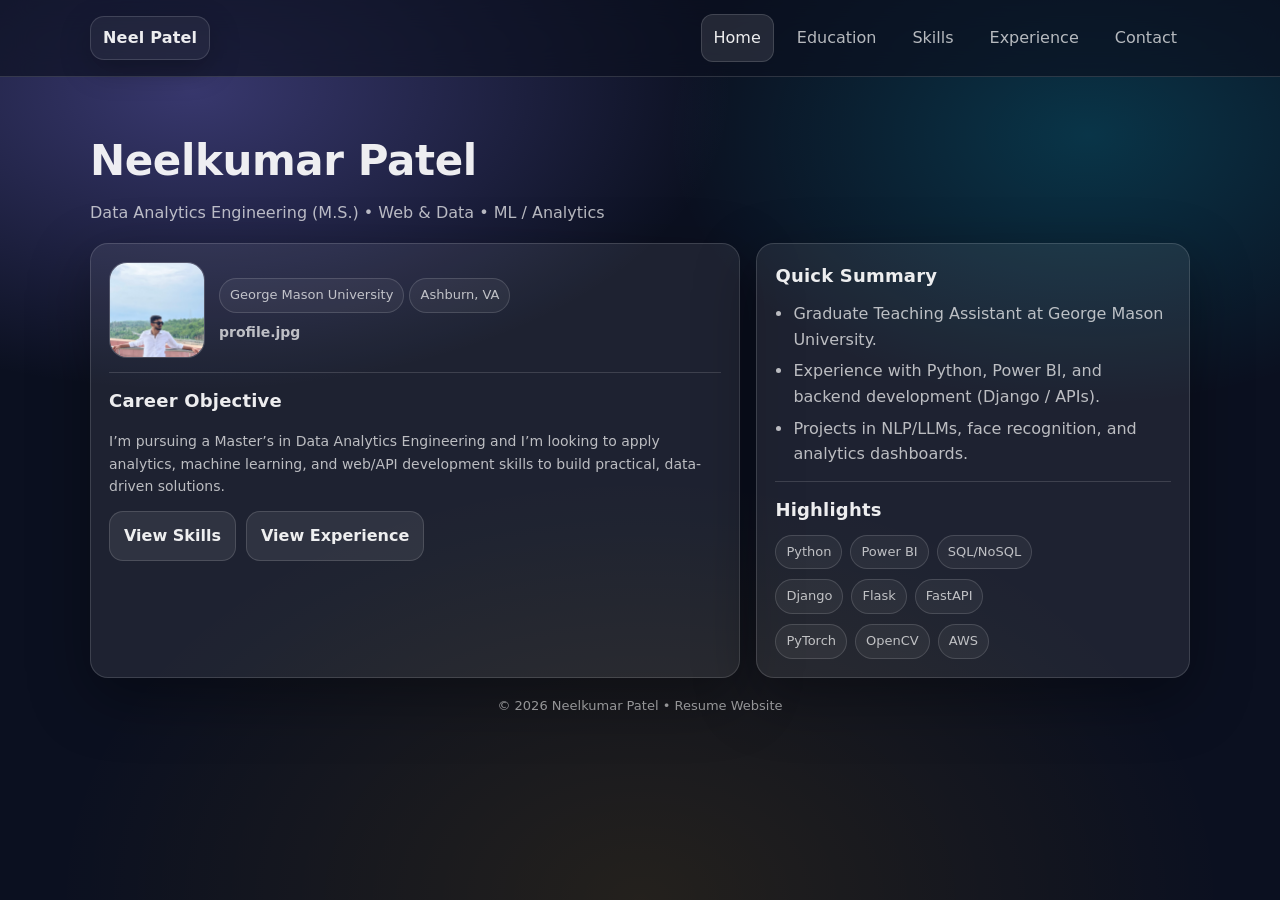
<file: index.html>
<!doctype html>
<html lang="en">
<head>
  <meta charset="utf-8" />
  <meta name="viewport" content="width=device-width,initial-scale=1" />
  <title>Neelkumar Patel | Resume Website</title>
  <link rel="stylesheet" href="styles.css" />
</head>

<body>
  <!-- NAV (copy same navbar on every page) -->
  <header class="nav">
    <div class="nav-inner">
      <div class="brand">Neel Patel</div>
      <nav class="nav-links">
        <a class="active" href="index.html">Home</a>
        <a href="education.html">Education</a>
        <a href="skills.html">Skills</a>
        <a href="experience.html">Experience</a>
        <a href="contact.html">Contact</a>
      </nav>
    </div>
  </header>

  <main class="container">
    <h1 class="page-title">Neelkumar Patel</h1>
    <p class="subtext">Data Analytics Engineering (M.S.) • Web & Data • ML / Analytics</p>

    <div class="grid">
      <section class="card">
        <div class="profile">
          <img class="avatar" src="Images/profile.jpg" alt="Profile photo of Neelkumar Patel" />
          <div>
            <div class="badge">George Mason University</div>
            <div class="badge">Ashburn, VA</div>
            <p class="small" style="margin:8px 0 0;">
              <b>profile.jpg</b>
            </p>
          </div>
        </div>

        <div class="hr"></div>

        <h2>Career Objective</h2>
        <p class="small">
          I’m pursuing a Master’s in Data Analytics Engineering and I’m looking to apply analytics, machine learning,
          and web/API development skills to build practical, data-driven solutions.
        </p>

        <div class="btn-row">
          <a class="btn" href="skills.html">View Skills</a>
          <a class="btn" href="experience.html">View Experience</a>
          <!-- Optional: if you upload your PDF resume into repo root, rename it resume.pdf -->
          <!-- <a class="btn" href="resume.pdf" target="_blank" rel="noopener">Download Resume (PDF)</a> -->
        </div>
      </section>

      <aside class="card">
        <h2>Quick Summary</h2>
        <ul class="list">
          <li>Graduate Teaching Assistant at George Mason University.</li>
          <li>Experience with Python, Power BI, and backend development (Django / APIs).</li>
          <li>Projects in NLP/LLMs, face recognition, and analytics dashboards.</li>
        </ul>

        <div class="hr"></div>

        <h2>Highlights</h2>
        <div class="kv">
          <div class="row"><span class="badge">Python</span><span class="badge">Power BI</span><span class="badge">SQL/NoSQL</span></div>
          <div class="row"><span class="badge">Django</span><span class="badge">Flask</span><span class="badge">FastAPI</span></div>
          <div class="row"><span class="badge">PyTorch</span><span class="badge">OpenCV</span><span class="badge">AWS</span></div>
        </div>
      </aside>
    </div>

    <p class="footer">© <span id="y"></span> Neelkumar Patel • Resume Website</p>
  </main>

  <script>
    document.getElementById("y").textContent = new Date().getFullYear();
  </script>
</body>
</html>
</file>
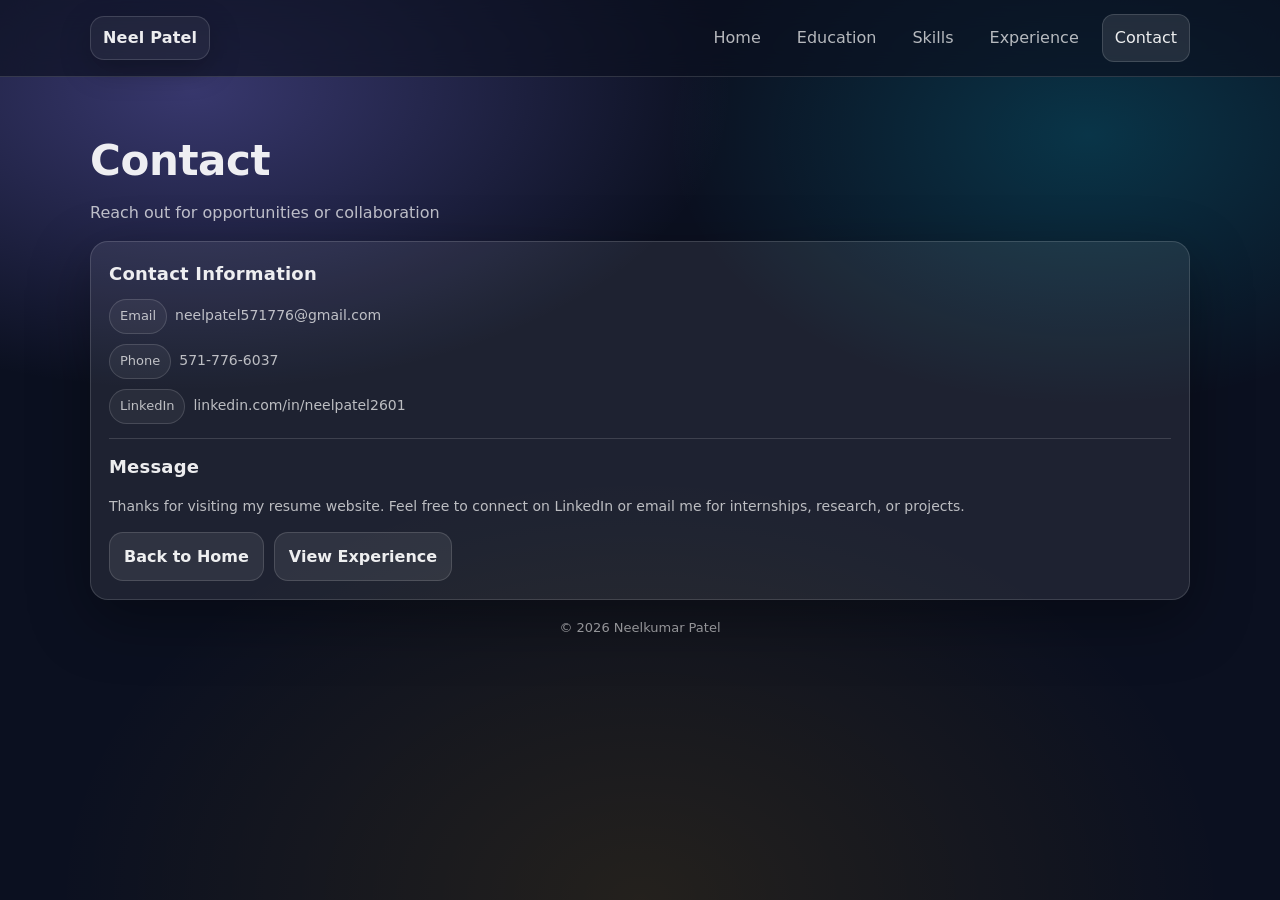
<file: contact.html>
<!doctype html>
<html lang="en">
<head>
  <meta charset="utf-8" />
  <meta name="viewport" content="width=device-width,initial-scale=1" />
  <title>Contact | Neelkumar Patel</title>
  <link rel="stylesheet" href="styles.css" />
</head>

<body>
  <header class="nav">
    <div class="nav-inner">
      <div class="brand">Neel Patel</div>
      <nav class="nav-links">
        <a href="index.html">Home</a>
        <a href="education.html">Education</a>
        <a href="skills.html">Skills</a>
        <a href="experience.html">Experience</a>
        <a class="active" href="contact.html">Contact</a>
      </nav>
    </div>
  </header>

  <main class="container">
    <h1 class="page-title">Contact</h1>
    <p class="subtext">Reach out for opportunities or collaboration</p>

    <section class="card">
      <h2>Contact Information</h2>

      <div class="kv">
        <div class="row"><span class="badge">Email</span> <span class="small">neelpatel571776@gmail.com</span></div>
        <div class="row"><span class="badge">Phone</span> <span class="small">571-776-6037</span></div>
        <div class="row"><span class="badge">LinkedIn</span>
          <span class="small">
            <a href="https://linkedin.com/in/neelpatel2601" target="_blank" rel="noopener">linkedin.com/in/neelpatel2601</a>
          </span>
        </div>
      </div>

      <div class="hr"></div>

      <h2>Message</h2>
      <p class="small">
        Thanks for visiting my resume website. Feel free to connect on LinkedIn or email me for internships, research, or projects.
      </p>

      <div class="btn-row">
        <a class="btn" href="index.html">Back to Home</a>
        <a class="btn" href="experience.html">View Experience</a>
      </div>
    </section>

    <p class="footer">© <span id="y"></span> Neelkumar Patel</p>
  </main>

  <script>
    document.getElementById("y").textContent = new Date().getFullYear();
  </script>
</body>
</html>
</file>
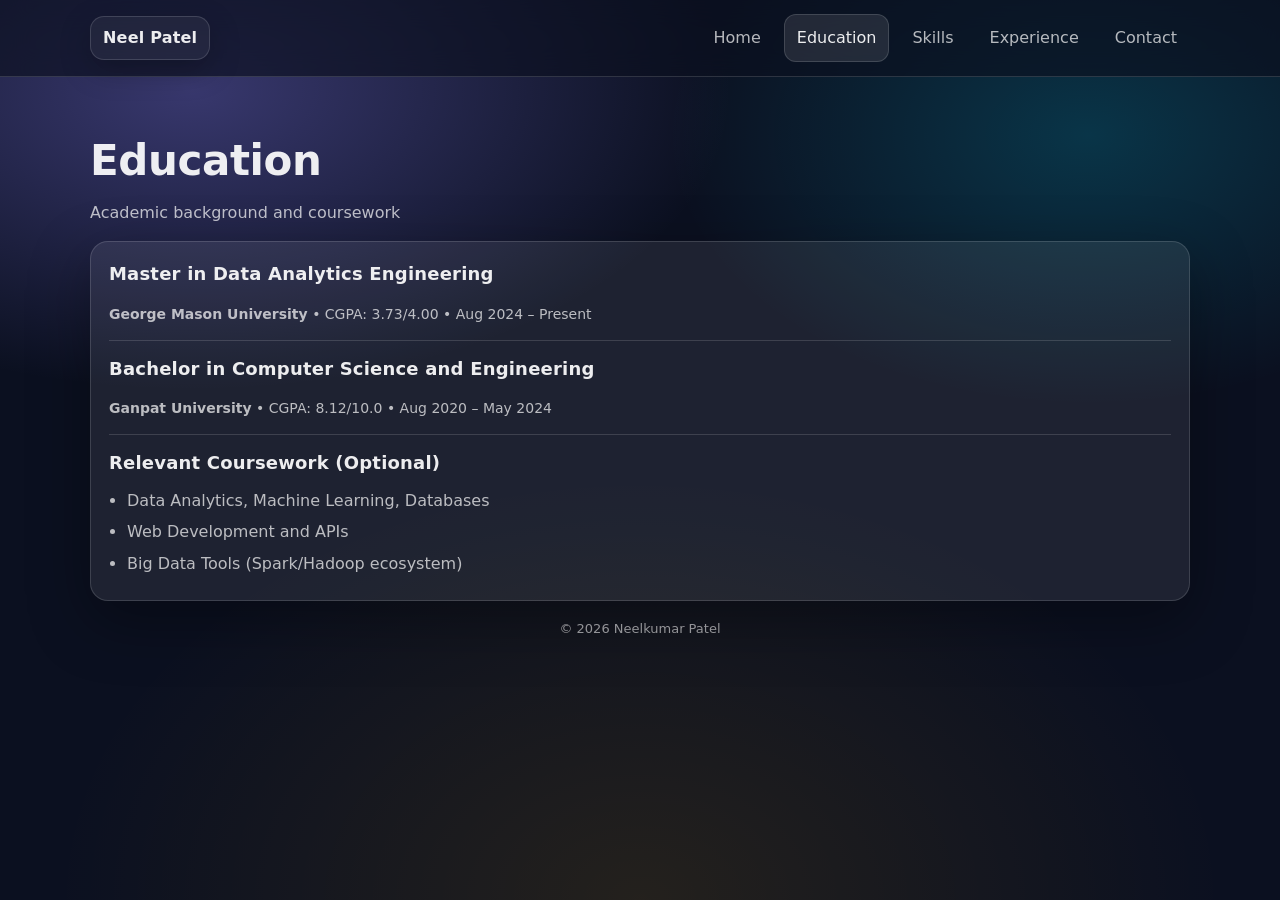
<file: education.html>
<!doctype html>
<html lang="en">
<head>
  <meta charset="utf-8" />
  <meta name="viewport" content="width=device-width,initial-scale=1" />
  <title>Education | Neelkumar Patel</title>
  <link rel="stylesheet" href="styles.css" />
</head>

<body>
  <header class="nav">
    <div class="nav-inner">
      <div class="brand">Neel Patel</div>
      <nav class="nav-links">
        <a href="index.html">Home</a>
        <a class="active" href="education.html">Education</a>
        <a href="skills.html">Skills</a>
        <a href="experience.html">Experience</a>
        <a href="contact.html">Contact</a>
      </nav>
    </div>
  </header>

  <main class="container">
    <h1 class="page-title">Education</h1>
    <p class="subtext">Academic background and coursework</p>

    <section class="card">
      <h2>Master in Data Analytics Engineering</h2>
      <p class="small"><b>George Mason University</b> • CGPA: 3.73/4.00 • Aug 2024 – Present</p>
      <div class="hr"></div>
      <h2>Bachelor in Computer Science and Engineering</h2>
      <p class="small"><b>Ganpat University</b> • CGPA: 8.12/10.0 • Aug 2020 – May 2024</p>

      <div class="hr"></div>

      <h2>Relevant Coursework (Optional)</h2>
      <ul class="list">
        <li>Data Analytics, Machine Learning, Databases</li>
        <li>Web Development and APIs</li>
        <li>Big Data Tools (Spark/Hadoop ecosystem)</li>
      </ul>
    </section>

    <p class="footer">© <span id="y"></span> Neelkumar Patel</p>
  </main>

  <script>
    document.getElementById("y").textContent = new Date().getFullYear();
  </script>
</body>
</html>
</file>
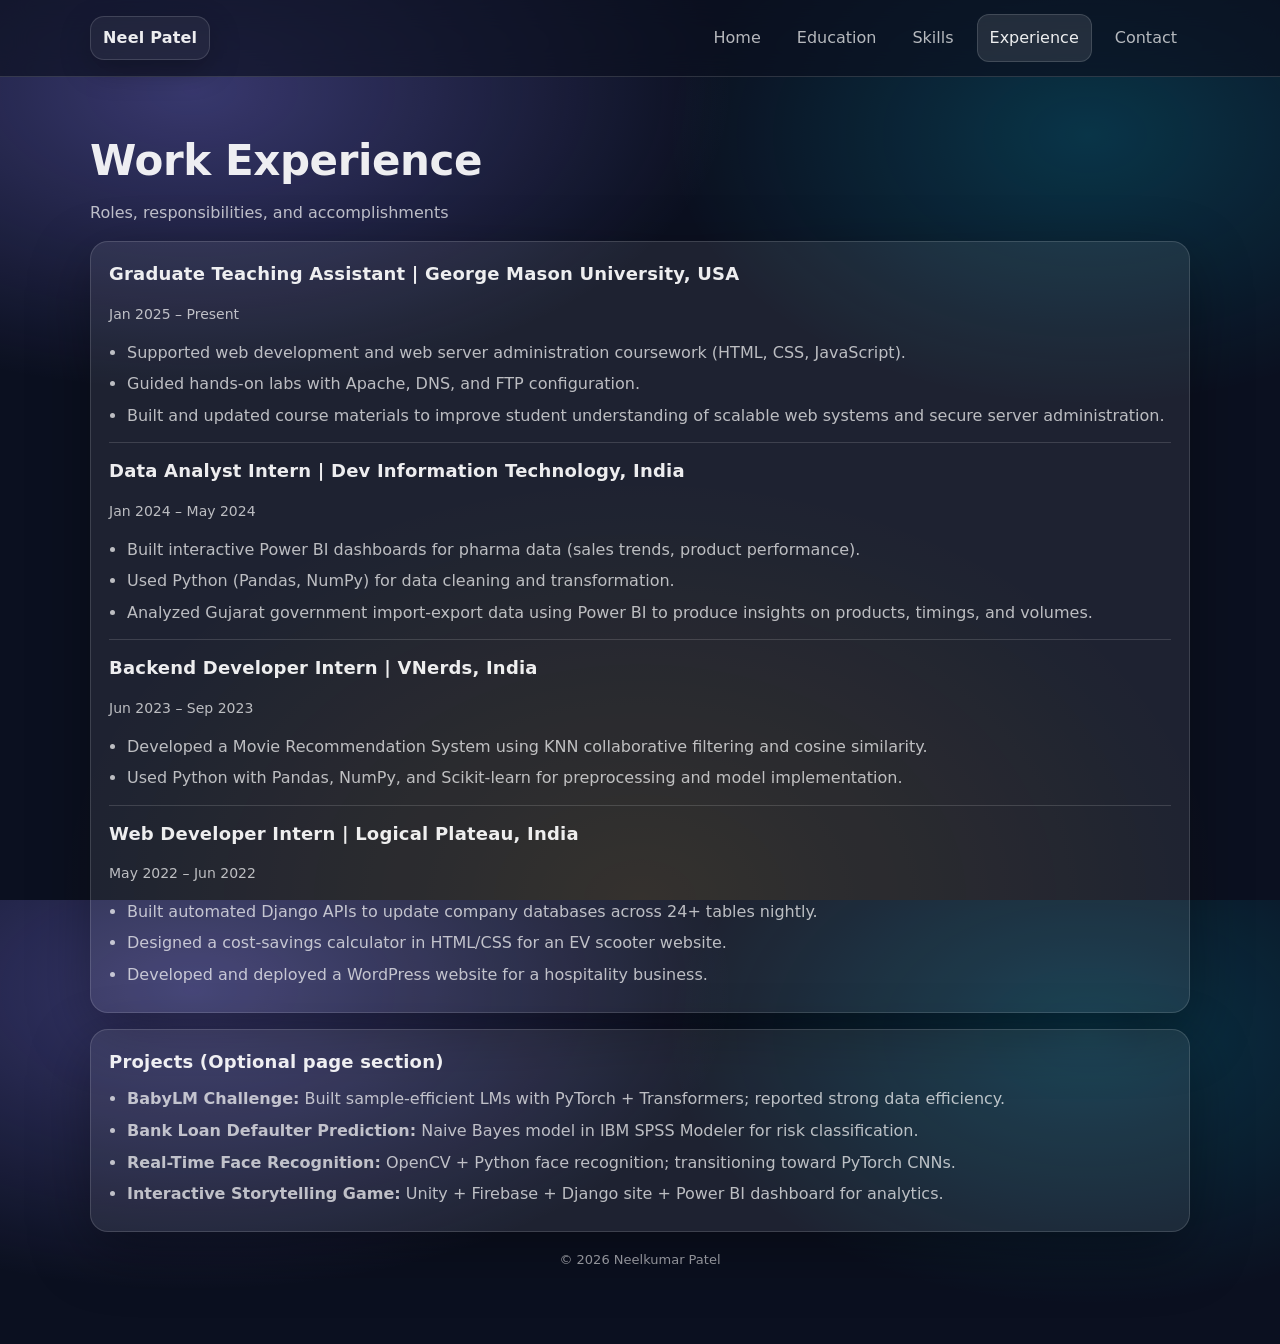
<file: experience.html>
<!doctype html>
<html lang="en">
<head>
  <meta charset="utf-8" />
  <meta name="viewport" content="width=device-width,initial-scale=1" />
  <title>Experience | Neelkumar Patel</title>
  <link rel="stylesheet" href="styles.css" />
</head>

<body>
  <header class="nav">
    <div class="nav-inner">
      <div class="brand">Neel Patel</div>
      <nav class="nav-links">
        <a href="index.html">Home</a>
        <a href="education.html">Education</a>
        <a href="skills.html">Skills</a>
        <a class="active" href="experience.html">Experience</a>
        <a href="contact.html">Contact</a>
      </nav>
    </div>
  </header>

  <main class="container">
    <h1 class="page-title">Work Experience</h1>
    <p class="subtext">Roles, responsibilities, and accomplishments</p>

    <section class="card">
      <h2>Graduate Teaching Assistant | George Mason University, USA</h2>
      <p class="small">Jan 2025 – Present</p>
      <ul class="list">
        <li>Supported web development and web server administration coursework (HTML, CSS, JavaScript).</li>
        <li>Guided hands-on labs with Apache, DNS, and FTP configuration.</li>
        <li>Built and updated course materials to improve student understanding of scalable web systems and secure server administration.</li>
      </ul>

      <div class="hr"></div>

      <h2>Data Analyst Intern | Dev Information Technology, India</h2>
      <p class="small">Jan 2024 – May 2024</p>
      <ul class="list">
        <li>Built interactive Power BI dashboards for pharma data (sales trends, product performance).</li>
        <li>Used Python (Pandas, NumPy) for data cleaning and transformation.</li>
        <li>Analyzed Gujarat government import-export data using Power BI to produce insights on products, timings, and volumes.</li>
      </ul>

      <div class="hr"></div>

      <h2>Backend Developer Intern | VNerds, India</h2>
      <p class="small">Jun 2023 – Sep 2023</p>
      <ul class="list">
        <li>Developed a Movie Recommendation System using KNN collaborative filtering and cosine similarity.</li>
        <li>Used Python with Pandas, NumPy, and Scikit-learn for preprocessing and model implementation.</li>
      </ul>

      <div class="hr"></div>

      <h2>Web Developer Intern | Logical Plateau, India</h2>
      <p class="small">May 2022 – Jun 2022</p>
      <ul class="list">
        <li>Built automated Django APIs to update company databases across 24+ tables nightly.</li>
        <li>Designed a cost-savings calculator in HTML/CSS for an EV scooter website.</li>
        <li>Developed and deployed a WordPress website for a hospitality business.</li>
      </ul>
    </section>

    <section class="card" style="margin-top:16px;">
      <h2>Projects (Optional page section)</h2>
      <ul class="list">
        <li><b>BabyLM Challenge:</b> Built sample-efficient LMs with PyTorch + Transformers; reported strong data efficiency.</li>
        <li><b>Bank Loan Defaulter Prediction:</b> Naive Bayes model in IBM SPSS Modeler for risk classification.</li>
        <li><b>Real-Time Face Recognition:</b> OpenCV + Python face recognition; transitioning toward PyTorch CNNs.</li>
        <li><b>Interactive Storytelling Game:</b> Unity + Firebase + Django site + Power BI dashboard for analytics.</li>
      </ul>
    </section>

    <p class="footer">© <span id="y"></span> Neelkumar Patel</p>
  </main>

  <script>
    document.getElementById("y").textContent = new Date().getFullYear();
  </script>
</body>
</html>
</file>
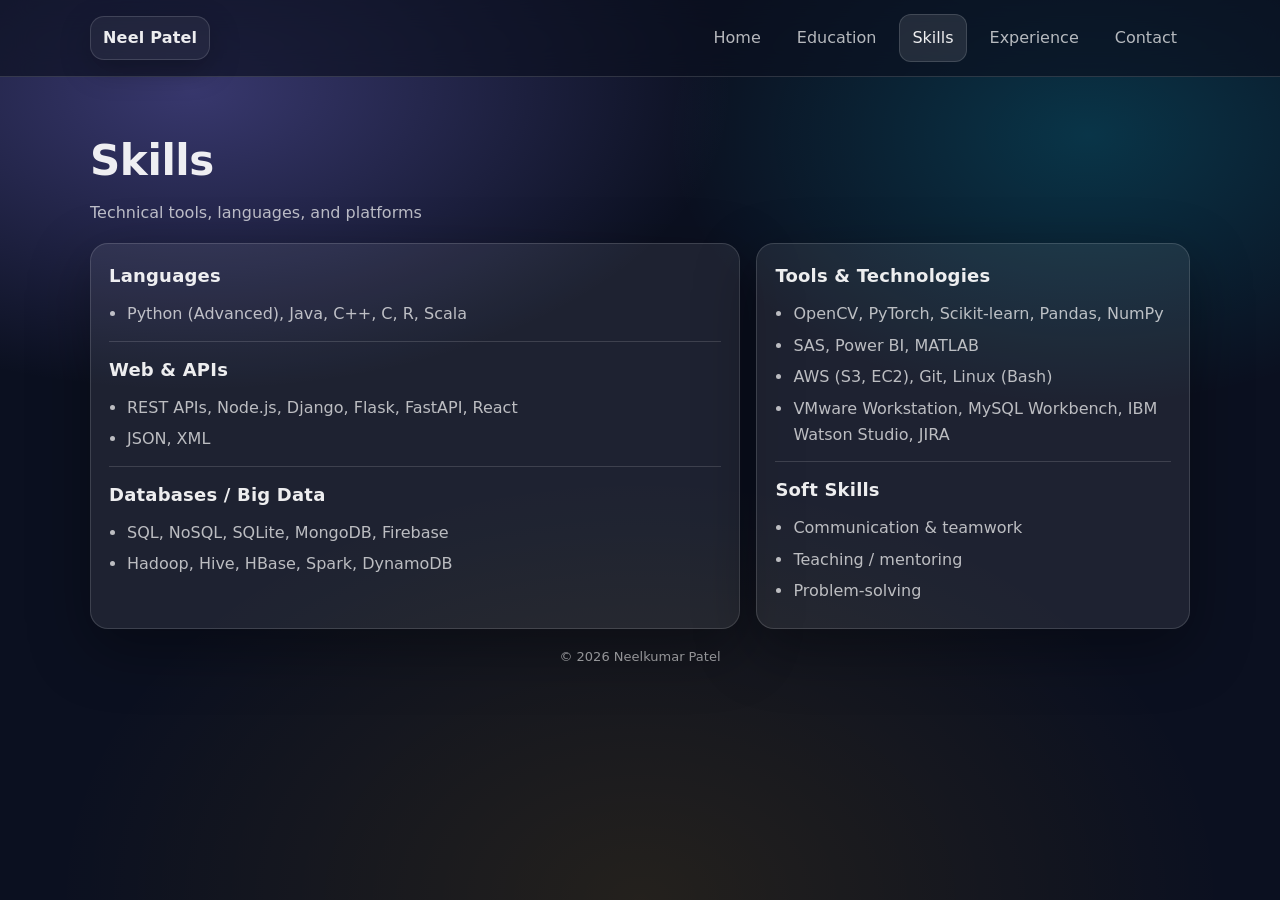
<file: skills.html>
<!doctype html>
<html lang="en">
<head>
  <meta charset="utf-8" />
  <meta name="viewport" content="width=device-width,initial-scale=1" />
  <title>Skills | Neelkumar Patel</title>
  <link rel="stylesheet" href="styles.css" />
</head>

<body>
  <header class="nav">
    <div class="nav-inner">
      <div class="brand">Neel Patel</div>
      <nav class="nav-links">
        <a href="index.html">Home</a>
        <a href="education.html">Education</a>
        <a class="active" href="skills.html">Skills</a>
        <a href="experience.html">Experience</a>
        <a href="contact.html">Contact</a>
      </nav>
    </div>
  </header>

  <main class="container">
    <h1 class="page-title">Skills</h1>
    <p class="subtext">Technical tools, languages, and platforms</p>

    <div class="grid">
      <section class="card">
        <h2>Languages</h2>
        <ul class="list">
          <li>Python (Advanced), Java, C++, C, R, Scala</li>
        </ul>

        <div class="hr"></div>

        <h2>Web & APIs</h2>
        <ul class="list">
          <li>REST APIs, Node.js, Django, Flask, FastAPI, React</li>
          <li>JSON, XML</li>
        </ul>

        <div class="hr"></div>

        <h2>Databases / Big Data</h2>
        <ul class="list">
          <li>SQL, NoSQL, SQLite, MongoDB, Firebase</li>
          <li>Hadoop, Hive, HBase, Spark, DynamoDB</li>
        </ul>
      </section>

      <aside class="card">
        <h2>Tools & Technologies</h2>
        <ul class="list">
          <li>OpenCV, PyTorch, Scikit-learn, Pandas, NumPy</li>
          <li>SAS, Power BI, MATLAB</li>
          <li>AWS (S3, EC2), Git, Linux (Bash)</li>
          <li>VMware Workstation, MySQL Workbench, IBM Watson Studio, JIRA</li>
        </ul>

        <div class="hr"></div>

        <h2>Soft Skills</h2>
        <ul class="list">
          <li>Communication & teamwork</li>
          <li>Teaching / mentoring</li>
          <li>Problem-solving</li>
        </ul>
      </aside>
    </div>

    <p class="footer">© <span id="y"></span> Neelkumar Patel</p>
  </main>

  <script>
    document.getElementById("y").textContent = new Date().getFullYear();
  </script>
</body>
</html>
</file>
<file: styles.css>
/* =========================
   Neel Resume Website Styles
   ========================= */

:root{
  --bg: #0b1020;
  --card: rgba(255,255,255,0.08);
  --text: rgba(255,255,255,0.92);
  --muted: rgba(255,255,255,0.70);
  --border: rgba(255,255,255,0.14);
  --shadow: 0 20px 60px rgba(0,0,0,0.35);
}

* { box-sizing: border-box; }

html, body { height: 100%; }

body{
  margin: 0;
  font-family: system-ui, -apple-system, Segoe UI, Roboto, Arial, sans-serif;
  color: var(--text);
  line-height: 1.6;
  background:
    radial-gradient(900px 500px at 15% 10%, rgba(140, 130, 255, 0.35), transparent 60%),
    radial-gradient(700px 450px at 85% 15%, rgba(0, 220, 255, 0.18), transparent 60%),
    radial-gradient(900px 650px at 50% 100%, rgba(255, 180, 0, 0.10), transparent 65%),
    var(--bg);
}

a{ color: inherit; text-decoration: none; }
a:hover{ text-decoration: underline; }

.container{
  width: min(1100px, 92vw);
  margin: 0 auto;
  padding: 28px 0 60px;
}

/* Top Nav */
.nav{
  position: sticky;
  top: 0;
  z-index: 100;
  backdrop-filter: blur(14px);
  background: rgba(11, 16, 32, 0.65);
  border-bottom: 1px solid var(--border);
}

.nav-inner{
  width: min(1100px, 92vw);
  margin: 0 auto;
  padding: 14px 0;
  display: flex;
  align-items: center;
  gap: 14px;
}

.brand{
  font-weight: 800;
  letter-spacing: 0.2px;
  padding: 8px 12px;
  border: 1px solid var(--border);
  border-radius: 14px;
  background: rgba(255,255,255,0.05);
  box-shadow: 0 10px 30px rgba(0,0,0,0.25);
}

.nav-links{
  margin-left: auto;
  display: flex;
  gap: 10px;
  flex-wrap: wrap;
}

.nav-links a{
  padding: 10px 12px;
  border-radius: 12px;
  border: 1px solid transparent;
  color: var(--muted);
  transition: transform 180ms ease, background 180ms ease, border-color 180ms ease, color 180ms ease;
}

.nav-links a:hover{
  text-decoration: none;
  color: var(--text);
  background: rgba(255,255,255,0.07);
  border-color: var(--border);
  transform: translateY(-1px);
}

.nav-links a.active{
  color: var(--text);
  background: rgba(255,255,255,0.10);
  border: 1px solid var(--border);
}

/* Page Header */
.page-title{
  margin: 22px 0 6px;
  font-size: clamp(26px, 3.6vw, 42px);
  letter-spacing: -0.4px;
}

.subtext{
  color: var(--muted);
  margin-top: 0;
}

/* Layout helpers */
.grid{
  display: grid;
  grid-template-columns: 1.2fr 0.8fr;
  gap: 16px;
  margin-top: 18px;
}

@media (max-width: 880px){
  .grid{ grid-template-columns: 1fr; }
}

.card{
  background: var(--card);
  border: 1px solid var(--border);
  border-radius: 18px;
  box-shadow: var(--shadow);
  padding: 18px;
}

.card h2{
  margin: 0 0 10px;
  font-size: 18px;
  letter-spacing: 0.2px;
}

.kv{
  display: grid;
  gap: 10px;
}

.kv .row{
  display: flex;
  flex-wrap: wrap;
  gap: 8px;
  align-items: baseline;
}

.badge{
  display: inline-block;
  padding: 6px 10px;
  border-radius: 999px;
  border: 1px solid var(--border);
  background: rgba(255,255,255,0.05);
  color: var(--muted);
  font-size: 13px;
}

.btn{
  display: inline-flex;
  gap: 10px;
  align-items: center;
  justify-content: center;
  padding: 11px 14px;
  border-radius: 14px;
  border: 1px solid var(--border);
  background: rgba(255,255,255,0.08);
  transition: transform 180ms ease, background 180ms ease;
  text-decoration: none;
  font-weight: 650;
}

.btn:hover{
  text-decoration: none;
  transform: translateY(-1px);
  background: rgba(255,255,255,0.12);
}

.btn-row{
  display: flex;
  gap: 10px;
  flex-wrap: wrap;
  margin-top: 12px;
}

.list{
  margin: 0;
  padding-left: 18px;
  color: var(--muted);
}

.list li{ margin: 6px 0; }

.hr{
  height: 1px;
  background: var(--border);
  margin: 14px 0;
}

.profile{
  display: flex;
  gap: 14px;
  align-items: center;
}

.avatar{
  width: 96px;
  height: 96px;
  border-radius: 18px;
  object-fit: cover;
  border: 1px solid var(--border);
  background: rgba(255,255,255,0.06);
}

.small{
  font-size: 14px;
  color: var(--muted);
}

.footer{
  margin-top: 18px;
  text-align: center;
  color: rgba(255,255,255,0.55);
  font-size: 13px;
}
</file>
